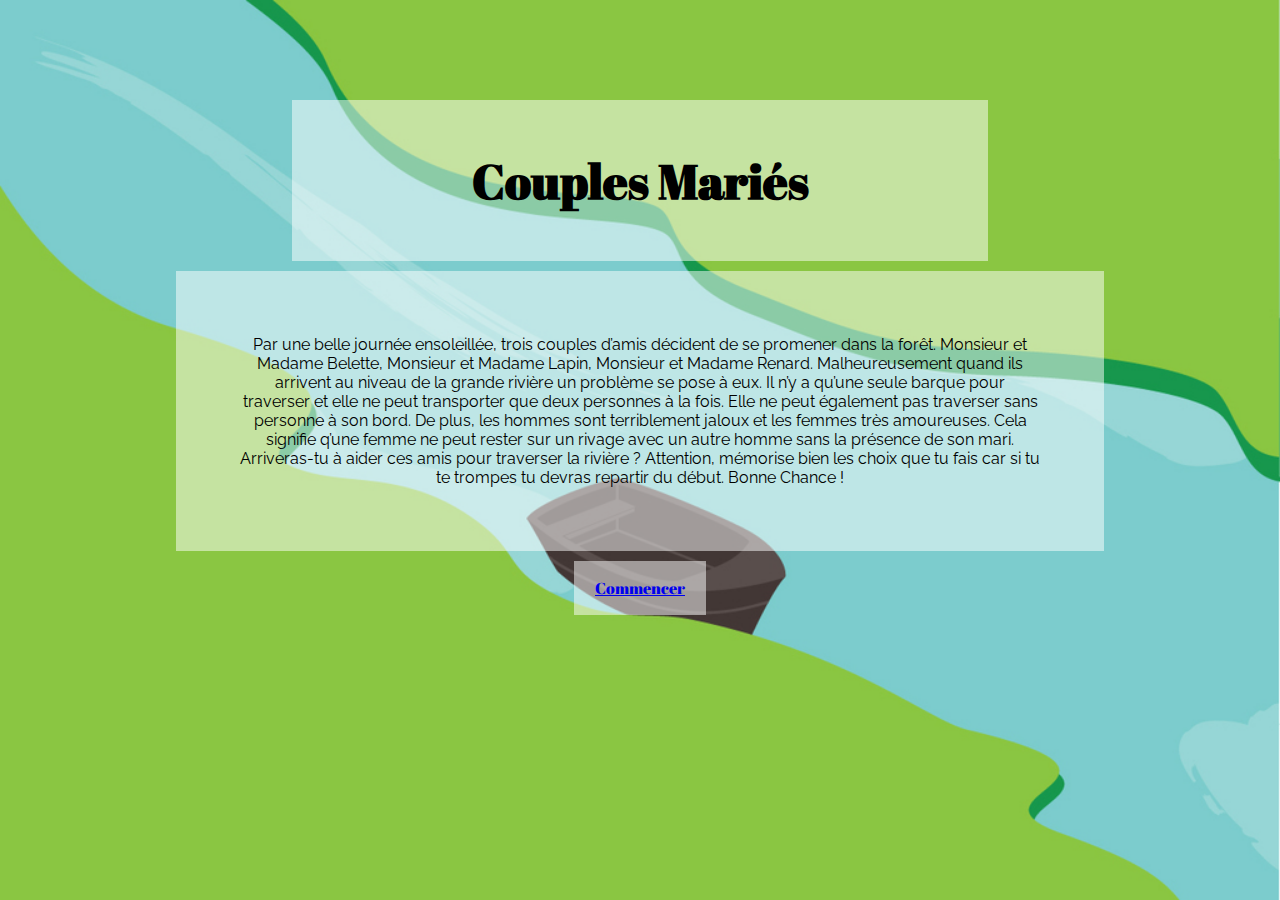
<file: index.html>
<!DOCTYPE html>
<html lang="en" dir="ltr">
  <head>
    <meta charset="utf-8">
    <title>Married Couples</title>

  <link rel="stylesheet" href="styles/main.css">
  <link href="https://fonts.googleapis.com/css?family=Abril+Fatface" rel="stylesheet">
  <link href="https://fonts.googleapis.com/css?family=Raleway" rel="stylesheet">

  </head>
  <body>

<h1>Couples Mariés</h1>
<p>Par une belle journée ensoleillée, trois couples d’amis décident de se promener dans la forêt. Monsieur et Madame Belette, Monsieur et Madame Lapin, Monsieur et Madame Renard. Malheureusement quand ils arrivent au niveau de la grande rivière un problème se pose à eux.
Il n’y a qu’une seule barque pour traverser et elle ne peut transporter que deux personnes à la fois. Elle ne peut également pas traverser sans personne à son bord. De plus, les hommes sont terriblement jaloux et les femmes très amoureuses. Cela signifie q’une femme ne peut rester sur un rivage avec un autre homme sans la présence de son mari. Arriveras-tu à aider ces amis pour traverser la rivière ?
Attention, mémorise bien les choix que tu fais car si tu te trompes tu devras repartir du début.
Bonne Chance !</p>

<ul>
<a href="start.html">Commencer</a>
</ul>

  </body>
</html>
</file>
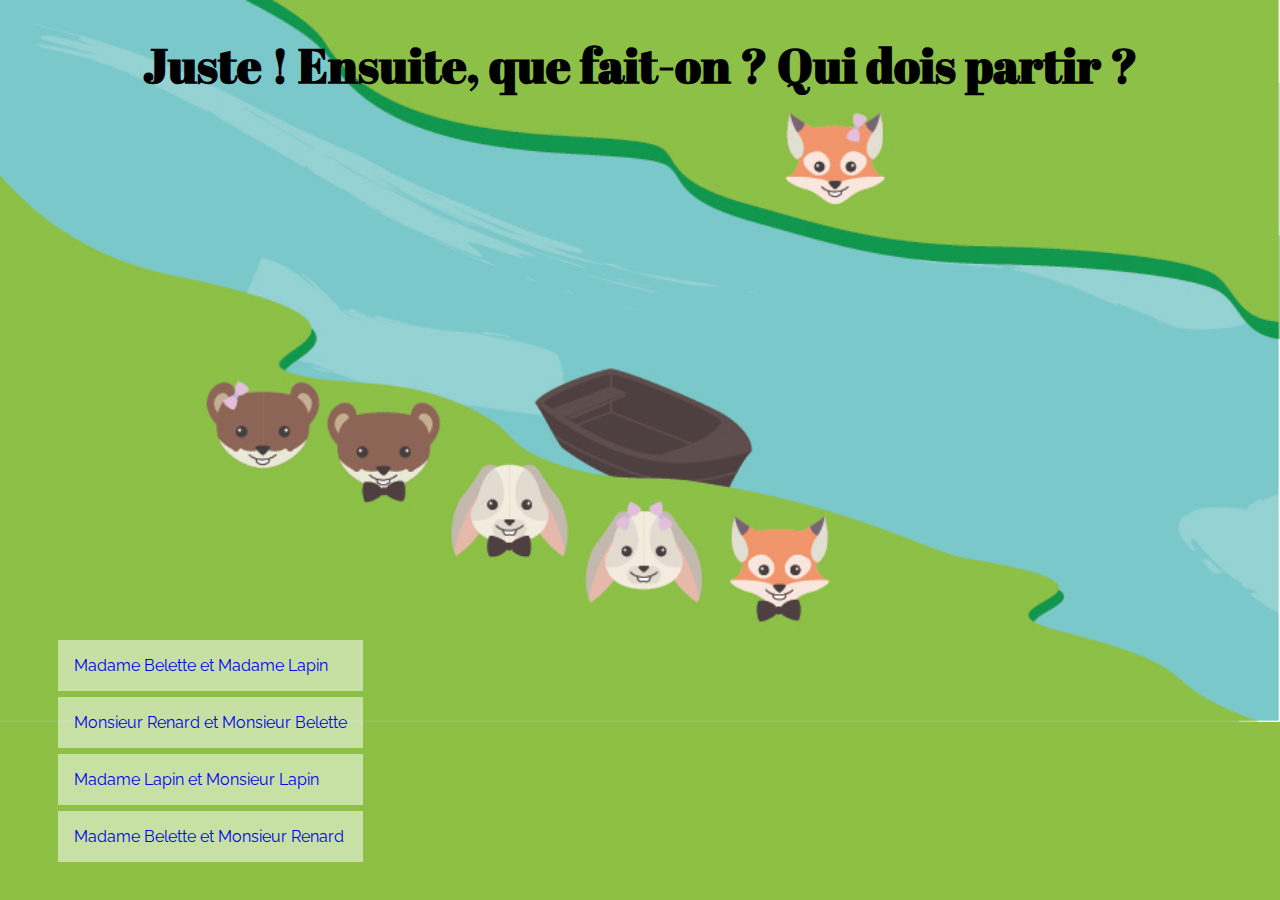
<file: aller2.html>
<!DOCTYPE html>
<html lang="en" dir="ltr">
  <head>
    <meta charset="utf-8">
    <title>Deuxième étape</title>

    <link rel="stylesheet" href="styles/main1.css">
    <link href="https://fonts.googleapis.com/css?family=Abril+Fatface" rel="stylesheet">
    <link href="https://fonts.googleapis.com/css?family=Raleway" rel="stylesheet">

  </head>
  <body class="aller02">

    <h1>Juste ! Ensuite, que fait-on ? Qui dois partir ?</h1>


<div class="choices">

  <ul>
          <li>
            <a href="retour2.html">Madame Belette et Madame Lapin</a>
          </li>
          <li>
            <a href="perdu.html">Monsieur Renard et Monsieur Belette</a>
          </li>
          <li>
            <a href="perdu.html">Madame Lapin et Monsieur Lapin</a>
          </li>
          <li>
            <a href="perdu.html">Madame Belette et Monsieur Renard</a>
          </li>
  </ul>

</div>




  </body>
</html>
</file>
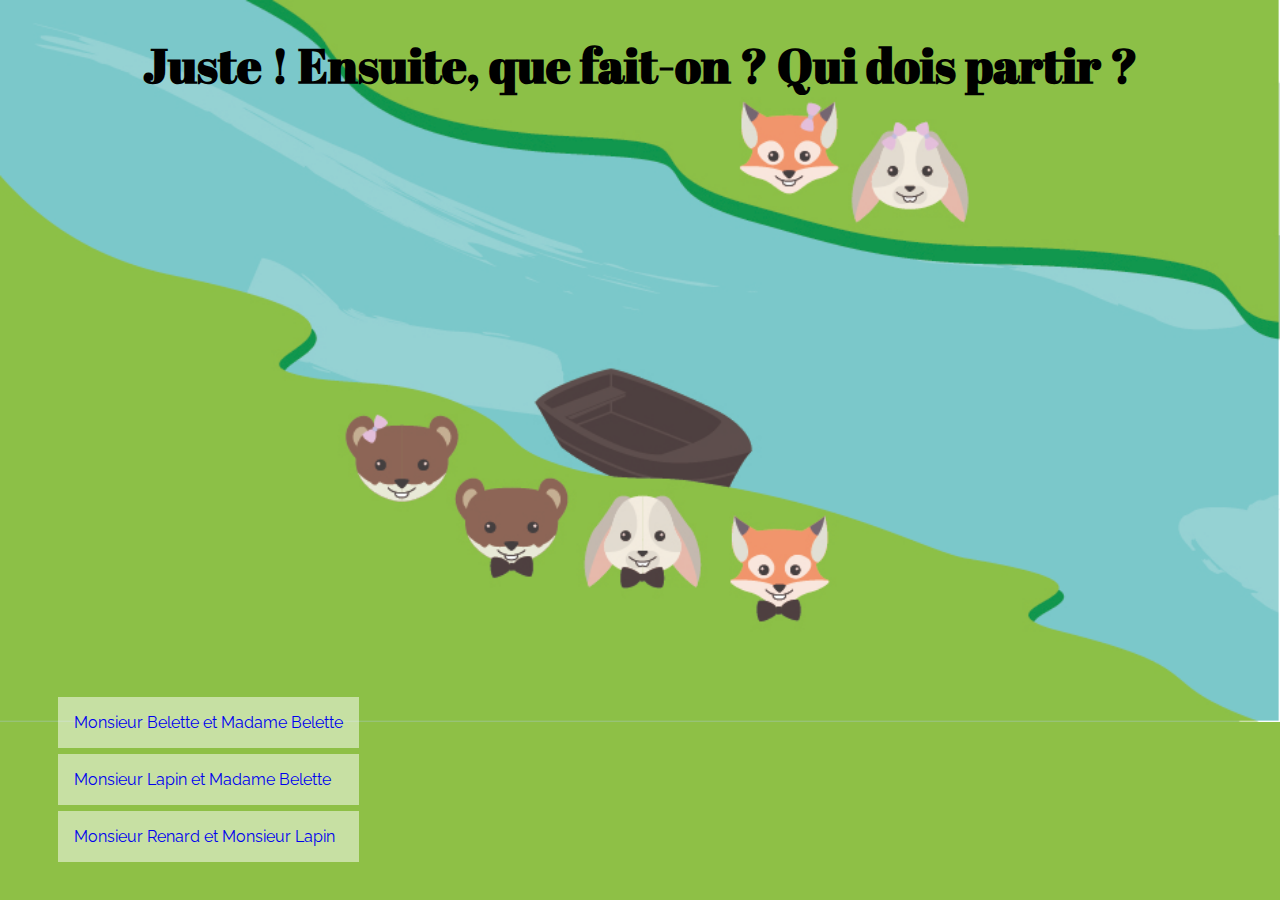
<file: aller3.html>
<!DOCTYPE html>
<html lang="en" dir="ltr">
  <head>
    <meta charset="utf-8">
    <title>Troisième étape</title>

    <link rel="stylesheet" href="styles/main1.css">
    <link href="https://fonts.googleapis.com/css?family=Abril+Fatface" rel="stylesheet">
    <link href="https://fonts.googleapis.com/css?family=Raleway" rel="stylesheet">


  </head>
  <body class="aller03">

    <h1>Juste ! Ensuite, que fait-on ? Qui dois partir ?</h1>

<div class="choices">


<ul>
      <li>
        <a href="perdu.html">Monsieur Belette et Madame Belette</a>
      </li>
      <li>
        <a href="perdu.html">Monsieur Lapin et Madame Belette</a>
      </li>
      <li>
        <a href="retour3.html">Monsieur Renard et Monsieur Lapin</a>
      </li>
      </ul>

</div>

  </body>
</html>
</file>
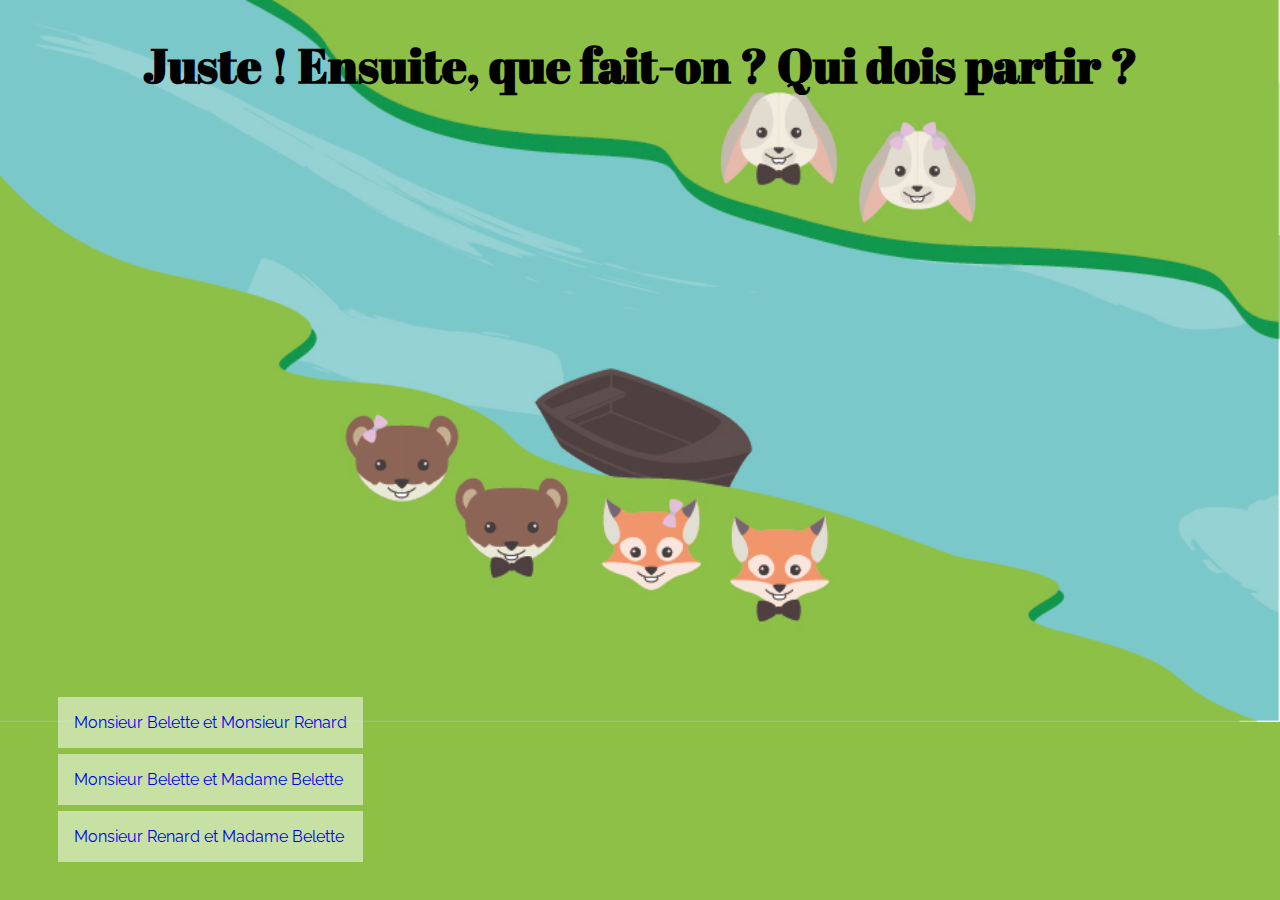
<file: aller4.html>
<!DOCTYPE html>
<html lang="en" dir="ltr">
  <head>
    <meta charset="utf-8">
    <title>Quatrième étape</title>

    <link rel="stylesheet" href="styles/main1.css">
    <link href="https://fonts.googleapis.com/css?family=Abril+Fatface" rel="stylesheet">
    <link href="https://fonts.googleapis.com/css?family=Raleway" rel="stylesheet">

  </head>
  <body class="aller04">

    <h1>Juste ! Ensuite, que fait-on ? Qui dois partir ?</h1>

<div class="choices">

<ul>
      <li>
        <a href="retour4.html">Monsieur Belette et Monsieur Renard</a>
      </li>
      <li>
        <a href="perdu.html">Monsieur Belette et Madame Belette</a>
      </li>
      <li>
        <a href="perdu.html">Monsieur Renard et Madame Belette</a>
      </li>
      </ul>

</div>

  </body>
</html>
</file>
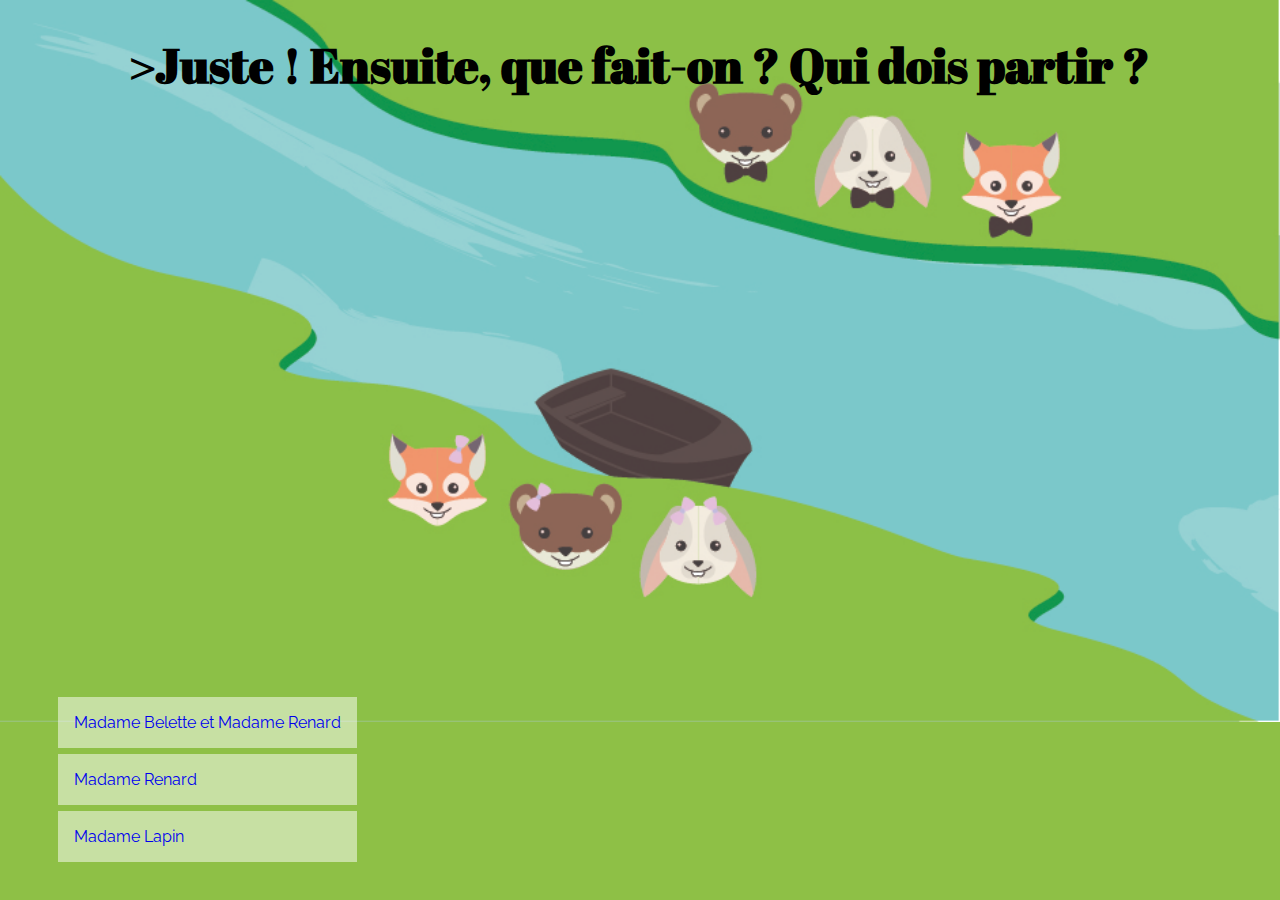
<file: aller5.html>
<!DOCTYPE html>
<html lang="en" dir="ltr">
  <head>
    <meta charset="utf-8">
    <title>Cinquième étape</title>

    <link rel="stylesheet" href="styles/main1.css">
    <link href="https://fonts.googleapis.com/css?family=Abril+Fatface" rel="stylesheet">
    <link href="https://fonts.googleapis.com/css?family=Raleway" rel="stylesheet">

  </head>
  <body class="aller05">

    <h1>>Juste ! Ensuite, que fait-on ? Qui dois partir ?</h1>

<div class="choices">

<ul>
      <li>
        <a href="retour5.html">Madame Belette et Madame Renard</a>
      </li>
      <li>
        <a href="perdu.html">Madame Renard</a>
      </li>
      <li>
        <a href="perdu.html">Madame Lapin</a>
      </li>
</ul>

</div>

  </body>
</html>
</file>
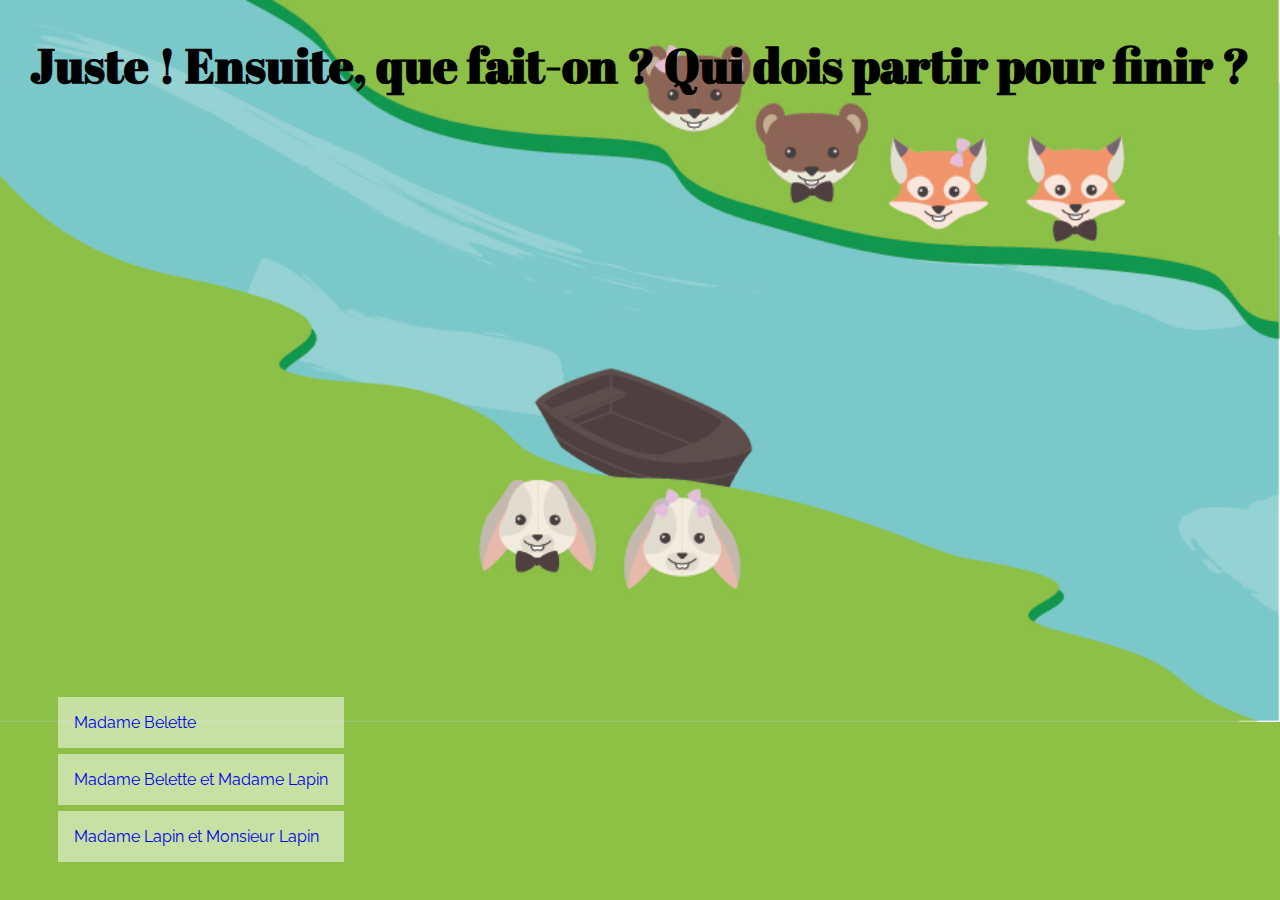
<file: aller6.html>
<!DOCTYPE html>
<html lang="en" dir="ltr">
  <head>
    <meta charset="utf-8">
    <title>Sixième étape</title>

    <link rel="stylesheet" href="styles/main1.css">
    <link href="https://fonts.googleapis.com/css?family=Abril+Fatface" rel="stylesheet">
    <link href="https://fonts.googleapis.com/css?family=Raleway" rel="stylesheet">

  </head>
  <body class="aller06">

    <h1>Juste ! Ensuite, que fait-on ? Qui dois partir pour finir ?</h1>

<div class="choices">

<ul>
      <li>
        <a href="perdu.html">Madame Belette</a>
      </li>
      <li>
        <a href="perdu.html">Madame Belette et Madame Lapin</a>
      </li>
      <li>
        <a href="indexfinal.html">Madame Lapin et Monsieur Lapin</a>
      </li>
      </ul>

</div>

  </body>
</html>
</file>
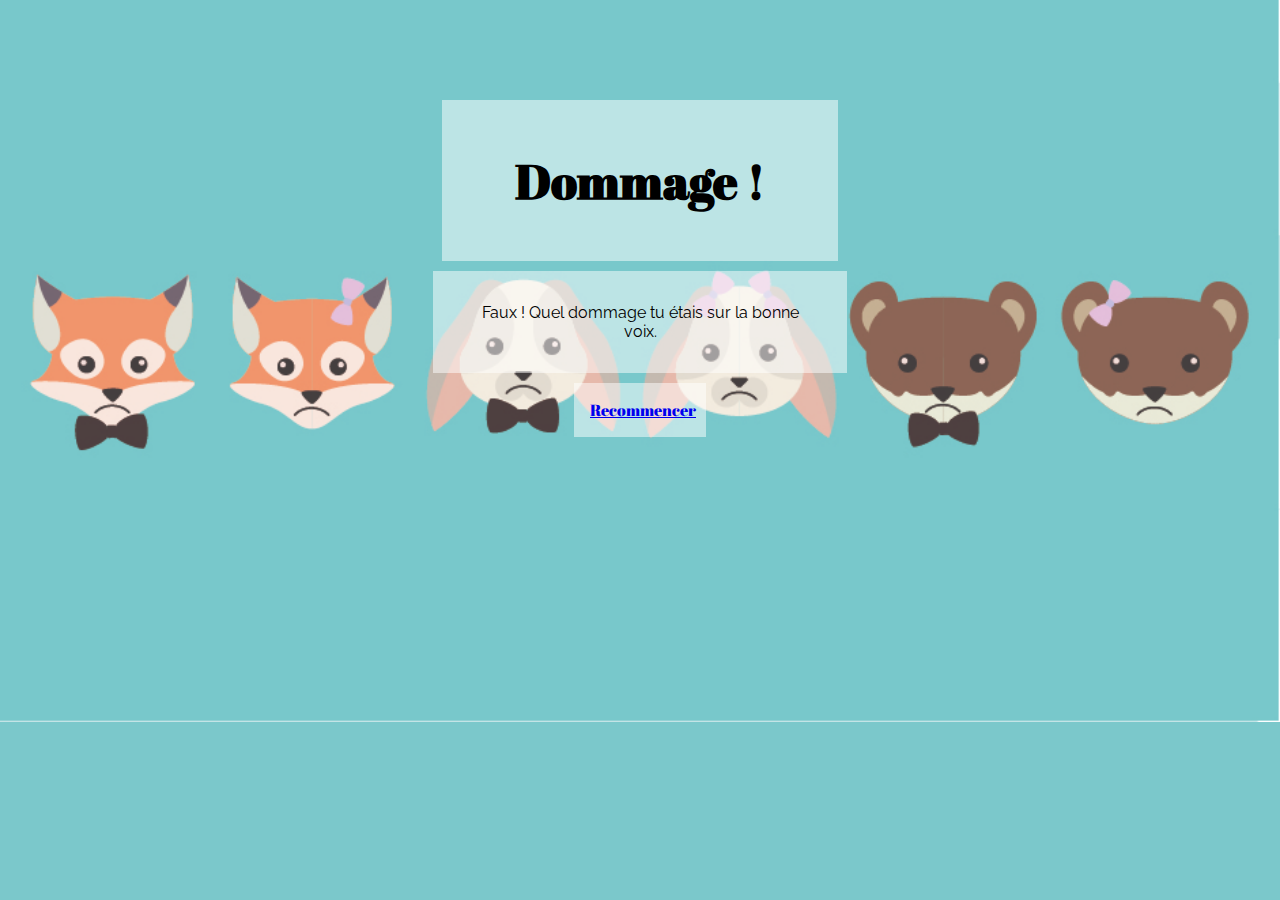
<file: perdu.html>
<!DOCTYPE html>
<html lang="en" dir="ltr">
  <head>
    <meta charset="utf-8">
    <title>Perdu</title>

<link rel="stylesheet" href="styles/mainperdu.css">
<link href="https://fonts.googleapis.com/css?family=Abril+Fatface" rel="stylesheet">
<link href="https://fonts.googleapis.com/css?family=Raleway" rel="stylesheet">

  </head>
  <body class="perdu">

    <h1>Dommage !</h1>
    <p>Faux ! Quel dommage tu étais sur la bonne voix.</p>

<div class="choices">

    <ul>
      <li><a href="index.html">Recommencer</a></li>
    </ul>

</div>

  </body>
</html>
</file>
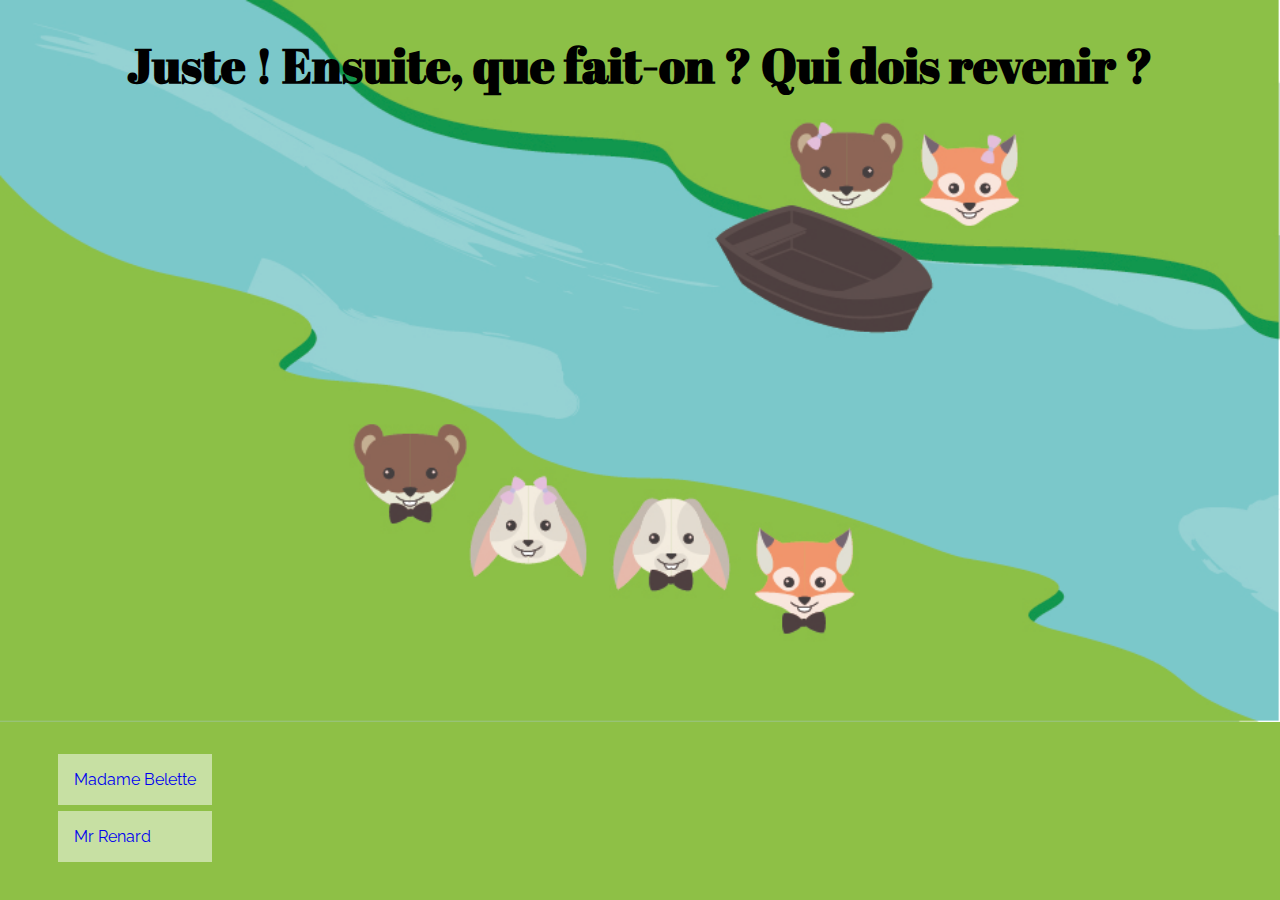
<file: retour1.html>
<!DOCTYPE html>
<html lang="en" dir="ltr">
  <head>
    <meta charset="utf-8">
    <title>Première étape</title>

<link rel="stylesheet" href="styles/main1.css">
<link href="https://fonts.googleapis.com/css?family=Abril+Fatface" rel="stylesheet">
<link href="https://fonts.googleapis.com/css?family=Raleway" rel="stylesheet">

  </head>
  <body class="retour01">

<h1>Juste ! Ensuite, que fait-on ? Qui dois revenir ?</h1>

<div class="choices">

<ul>
  <li>
    <a href="aller2.html">Madame Belette</a>
  </li>
  <li>
    <a href="perdu.html">Mr Renard</a>
  </li>
</ul>

</div>

  </body>
</html>
</file>
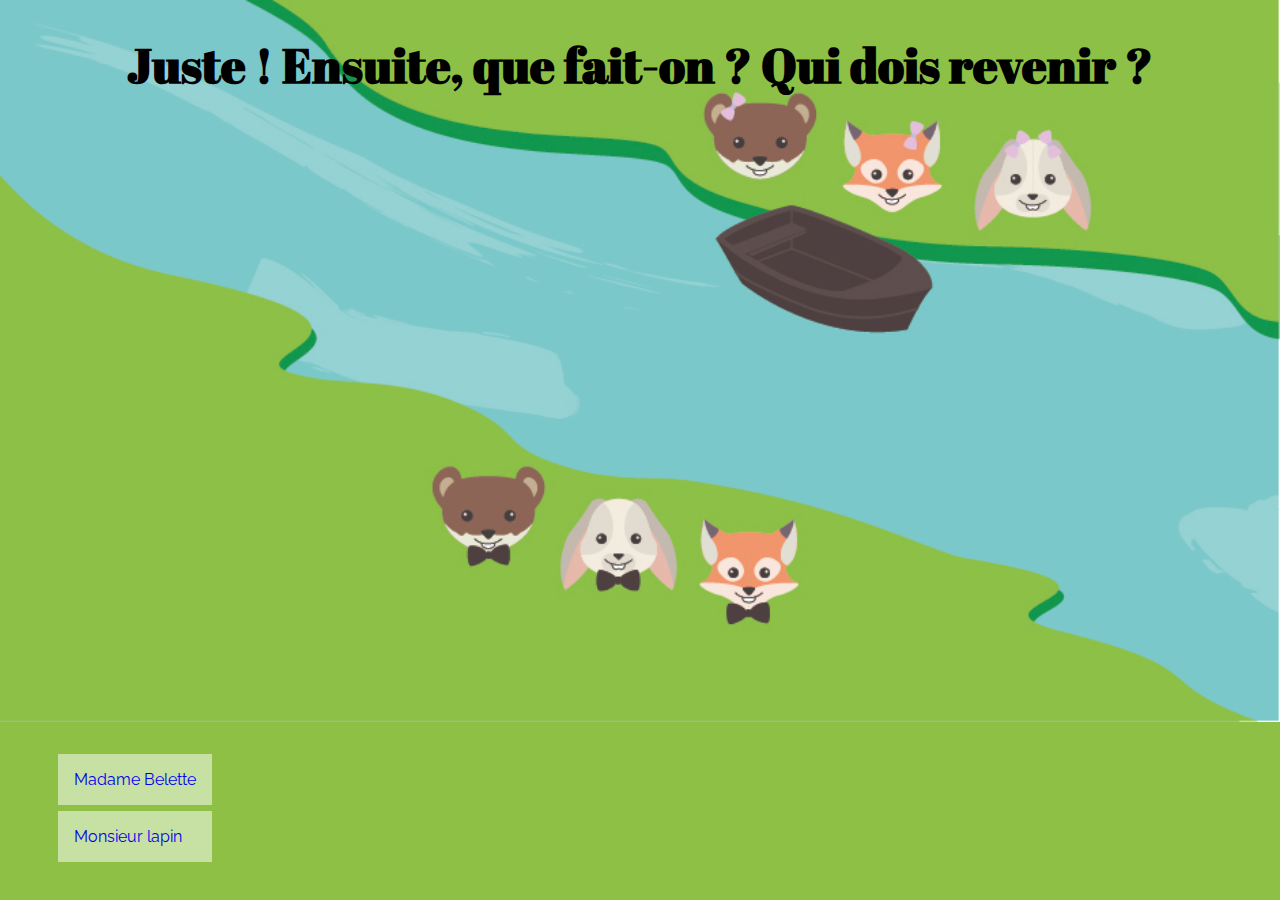
<file: retour2.html>
<!DOCTYPE html>
<html lang="en" dir="ltr">
  <head>
    <meta charset="utf-8">
    <title>Deuxième étape</title>

    <link rel="stylesheet" href="styles/main1.css">
    <link href="https://fonts.googleapis.com/css?family=Abril+Fatface" rel="stylesheet">
    <link href="https://fonts.googleapis.com/css?family=Raleway" rel="stylesheet">

  </head>
  <body class="retour02">

    <h1>Juste ! Ensuite, que fait-on ? Qui dois revenir ?</h1>

<div class="choices">

<ul>
      <li>
        <a href="aller3.html">Madame Belette</a>
      </li>
      <li>
        <a href="perdu.html">Monsieur lapin</a>
      </li>
</ul>

</div>

  </body>
</html>
</file>
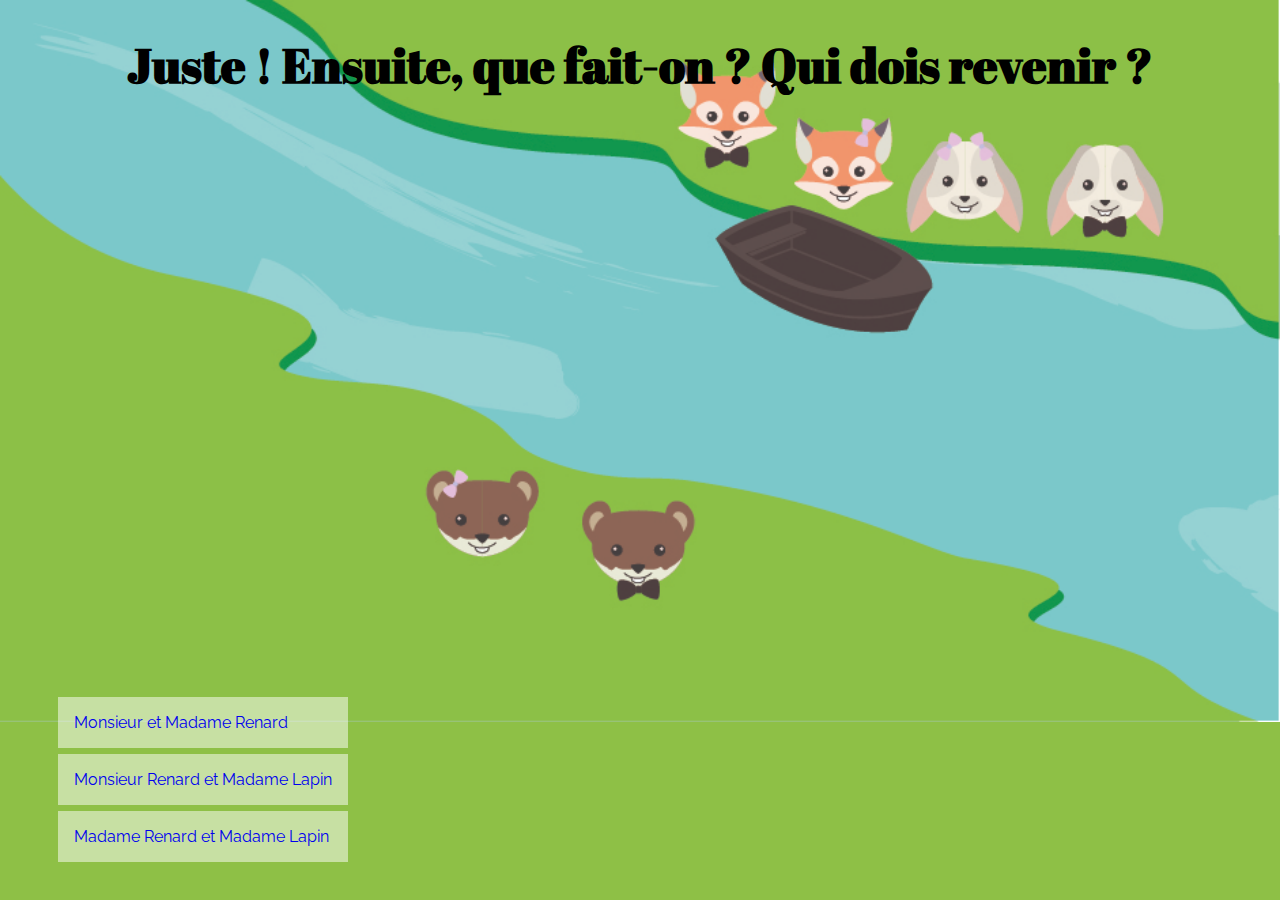
<file: retour3.html>
<!DOCTYPE html>
<html lang="en" dir="ltr">
  <head>
    <meta charset="utf-8">
    <title>Troisième étape</title>

    <link rel="stylesheet" href="styles/main1.css">
    <link href="https://fonts.googleapis.com/css?family=Abril+Fatface" rel="stylesheet">
    <link href="https://fonts.googleapis.com/css?family=Raleway" rel="stylesheet">


  </head>
  <body class="retour03">

    <h1>Juste ! Ensuite, que fait-on ? Qui dois revenir ?</h1>

<div class="choices">

<ul>
      <li>
        <a href="aller4.html">Monsieur et Madame Renard</a>
      </li>
      <li>
        <a href="perdu.html">Monsieur Renard et Madame Lapin</a>
      </li>
      <li>
        <a href="perdu.html">Madame Renard et Madame Lapin</a>
      </li>
</ul>

</div>

  </body>
</html>
</file>
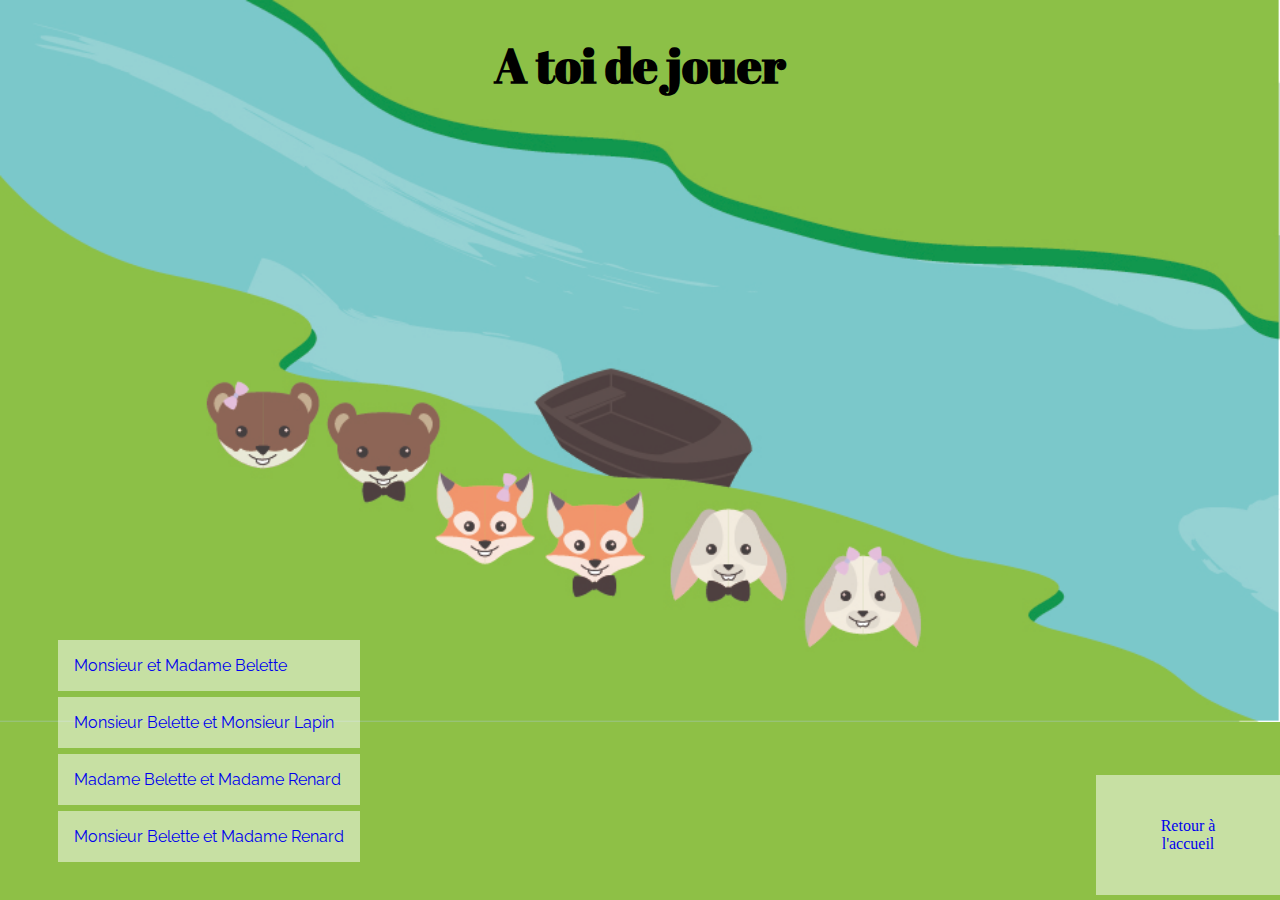
<file: start.html>
<!DOCTYPE html>
<html lang="en" dir="ltr">
  <head>
    <meta charset="utf-8">
    <title>Start</title>

    <link rel="stylesheet" href="styles/main1.css">
    <link href="https://fonts.googleapis.com/css?family=Abril+Fatface" rel="stylesheet">
    <link href="https://fonts.googleapis.com/css?family=Raleway" rel="stylesheet">

  </head>
  <body class="aller01">

<h1>A toi de jouer</h1>


<div class="choices">

  <ul>
  <li>
    <a href="perdu.html">Monsieur et Madame Belette</a>
  </li>
  <li>
    <a href="perdu.html">Monsieur Belette et Monsieur Lapin</a>
  </li>
  <li>
    <a href="retour1.html">Madame Belette et Madame Renard</a>
  </li>
  <li>
    <a href="perdu.html">Monsieur Belette et Madame Renard</a>
  </li>
  </ul>
  
</div>


      <footer>
    <a href="index.html">Retour à l'accueil</a>
      </footer>




  </body>
</html>
</file>
<file: styles/main.css>
h1 {
font-family: 'Abril Fatface', cursive;
text-align: center;
font-size: 3em;
background-color: rgba(255,255, 255, 0.5);
padding: 1em;
text-align: center;
max-width: 600px;
margin: 100px auto 10px auto;
}

p {
  font-family: 'Raleway', sans-serif;
  padding-left: 30em;
  padding-right: 30em;
  text-align: justify;
  background-color: rgba(255,255, 255, 0.5);
  padding: 4em;
  text-align: center;
  max-width: 800px;
  margin: 0 auto 10px auto;
}

ul {
  font-family: 'Abril Fatface', cursive;
  background-color: rgba(255,255, 255, 0.5);
  padding: 1em;
  text-align: center;
  max-width: 100px;
  margin: 0 auto 5px auto;
}

img {
  width: 100%;
}

body {
  background: rgb(142,192,70) url('images/fond.jpg') top center no-repeat;
  background-size: cover;
}
</file>
<file: styles/main1.css>
body {

}


h1 {
font-family: 'Abril Fatface', cursive;
text-align: center;
font-size: 3em;
}

ul {
  font-family: 'Abril Fatface', cursive;
/*  background-color: rgba(255,255, 255, 0.5); */
  padding: 1em;
  text-align: center;
}

.choices {
  position: absolute;
  bottom : 0px;
  left : 42px;
}

.choices ul {
  list-style-type: none;
}


li {
  background-color: rgba(255,255, 255, 0.5);
  padding: 1em;
  text-align: left;
  font-family: 'Raleway', sans-serif;
  margin-bottom: 6px;
}

p {
  font-family: 'Raleway', sans-serif;
  padding: 1em;
  margin-left: 40px;
}

a {
  text-decoration: none;
}

footer {
  background-color: rgba(255,255, 255, 0.5);
  padding: 1em;
  text-align: center;
  max-width: 100px;
  margin: 0 auto 5px auto;
  position: absolute;
  bottom: 0;
  right : 0;
  padding: 42px
}

.aller01 {
  background: rgb(142,192,70) url('images/allé-1.jpg') top center no-repeat;
  background-size: cover;
}

.aller02 {
    background: rgb(142,192,70) url('images/allé-2.jpg') top center no-repeat;
    background-size: cover;
}

.aller03 {
    background: rgb(142,192,70) url('images/allé-3.jpg') top center no-repeat;
    background-size: cover;
}

.aller04 {
    background: rgb(142,192,70) url('images/allé-4.jpg') top center no-repeat;
    background-size: cover;
}

.aller05 {
    background: rgb(142,192,70) url('images/allé-5.jpg') top center no-repeat;
    background-size: cover;
}

.aller06 {
    background: rgb(142,192,70) url('images/allé-6.jpg') top center no-repeat;
    background-size: cover;
}

.retour01 {
  background: rgb(142,192,70) url('images/retour-1.jpg') top center no-repeat;
  background-size: cover;
}

.retour02{
  background: rgb(142,192,70) url('images/retour-2.jpg') top center no-repeat;
  background-size: cover;
}

.retour03 {
  background: rgb(142,192,70) url('images/retour-3.jpg') top center no-repeat;
  background-size: cover;
}

.retour04 {
  background: rgb(142,192,70) url('images/retour-4.jpg') top center no-repeat;
  background-size: cover;
}

.retour05 {
  background: rgb(142,192,70) url('images/retour-5.jpg') top center no-repeat;
  background-size: cover;
}
</file>
<file: styles/mainperdu.css>
h1 {
font-family: 'Abril Fatface', cursive;
text-align: center;
font-size: 3em;
background-color: rgba(255,255, 255, 0.5);
padding: 1em;
text-align: center;
max-width: 300px;
margin: 100px auto 10px auto;
}

p {
  font-family: 'Raleway', sans-serif;
  padding-left: 15em;
  padding-right: 15em;
  text-align: center;
  background-color: rgba(255,255, 255, 0.5);
  padding: 2em;
  max-width: 350px;
  margin: 0 auto 10px auto;
}

ul {
  font-family: 'Abril Fatface', cursive;
  background-color: rgba(255,255, 255, 0.5);
  padding: 1em;
  text-align: center;
  max-width: 100px;
  margin: 0 auto 5px auto;
}

body {
  background : rgb(123,200,203)  url('images/perdu.jpg') top center no-repeat;
  background-size: cover;
}

.choices ul {
  list-style-type: none;
}
</file>
